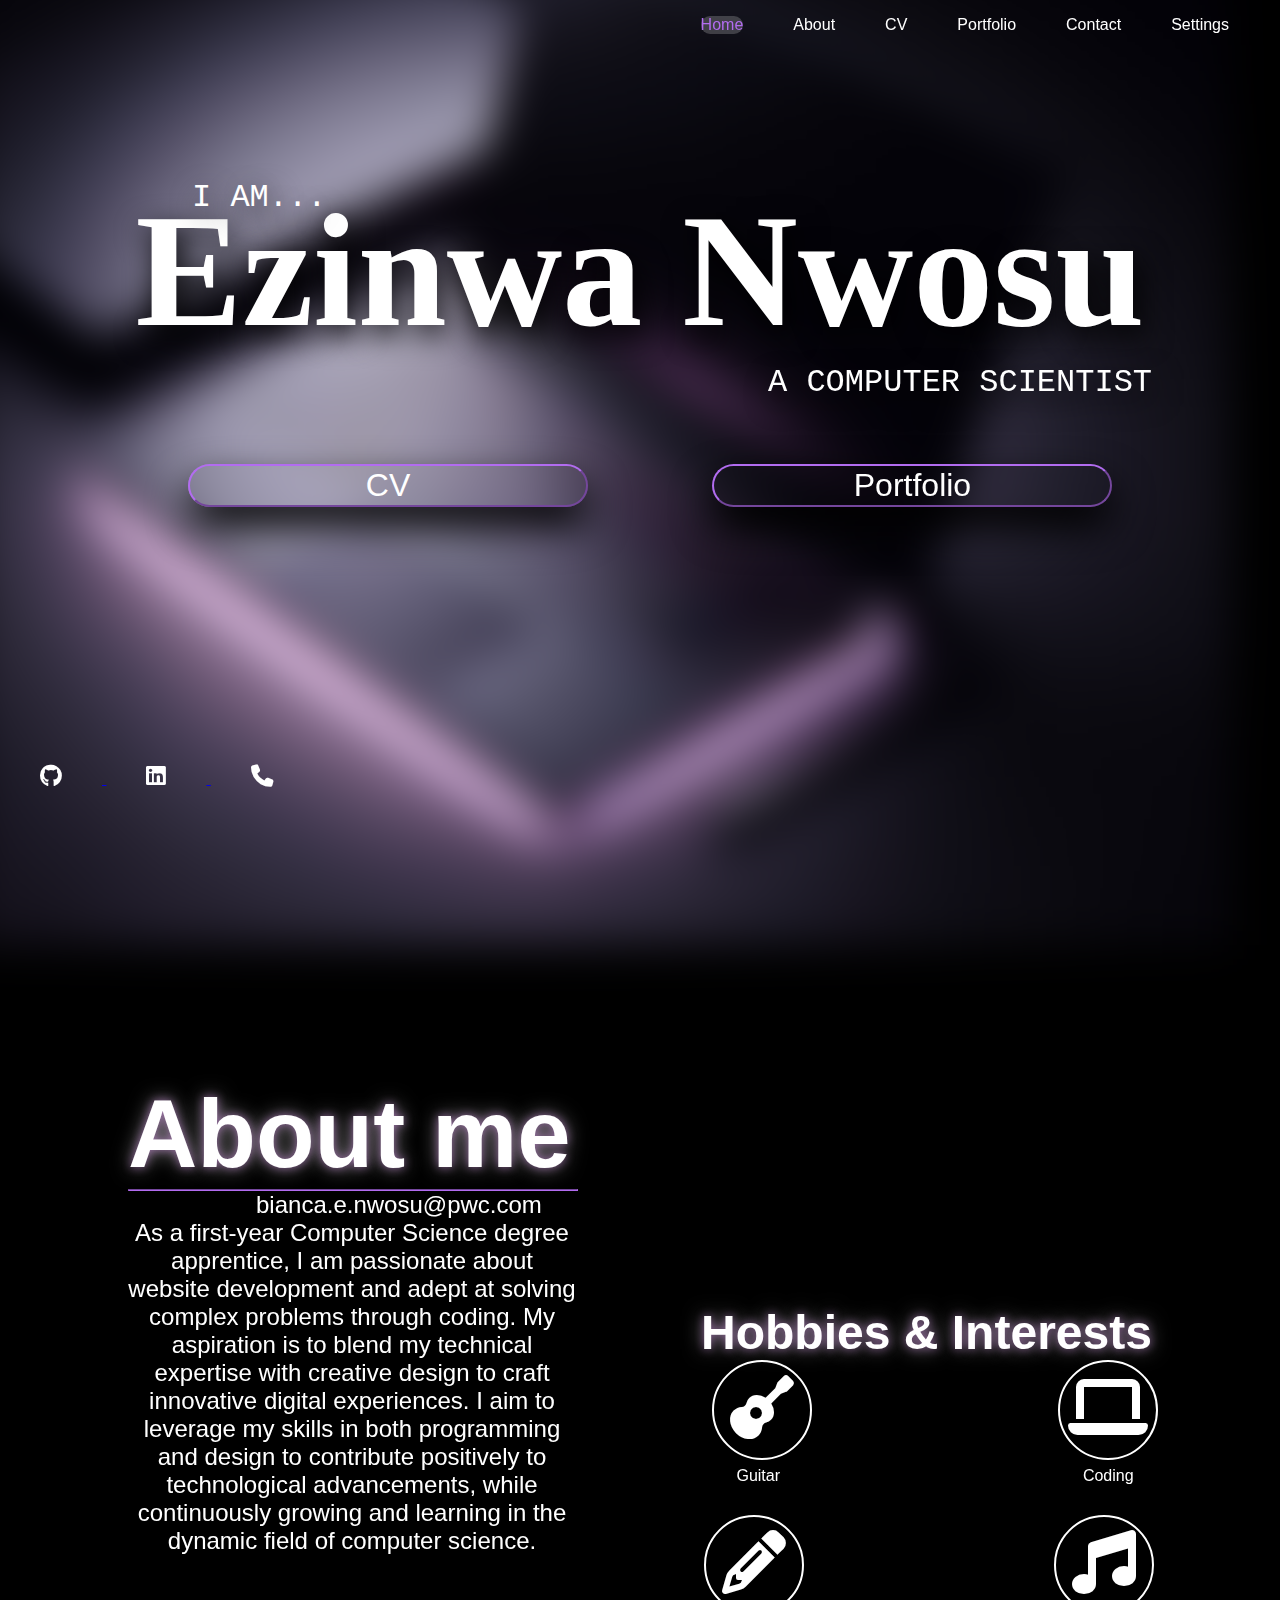
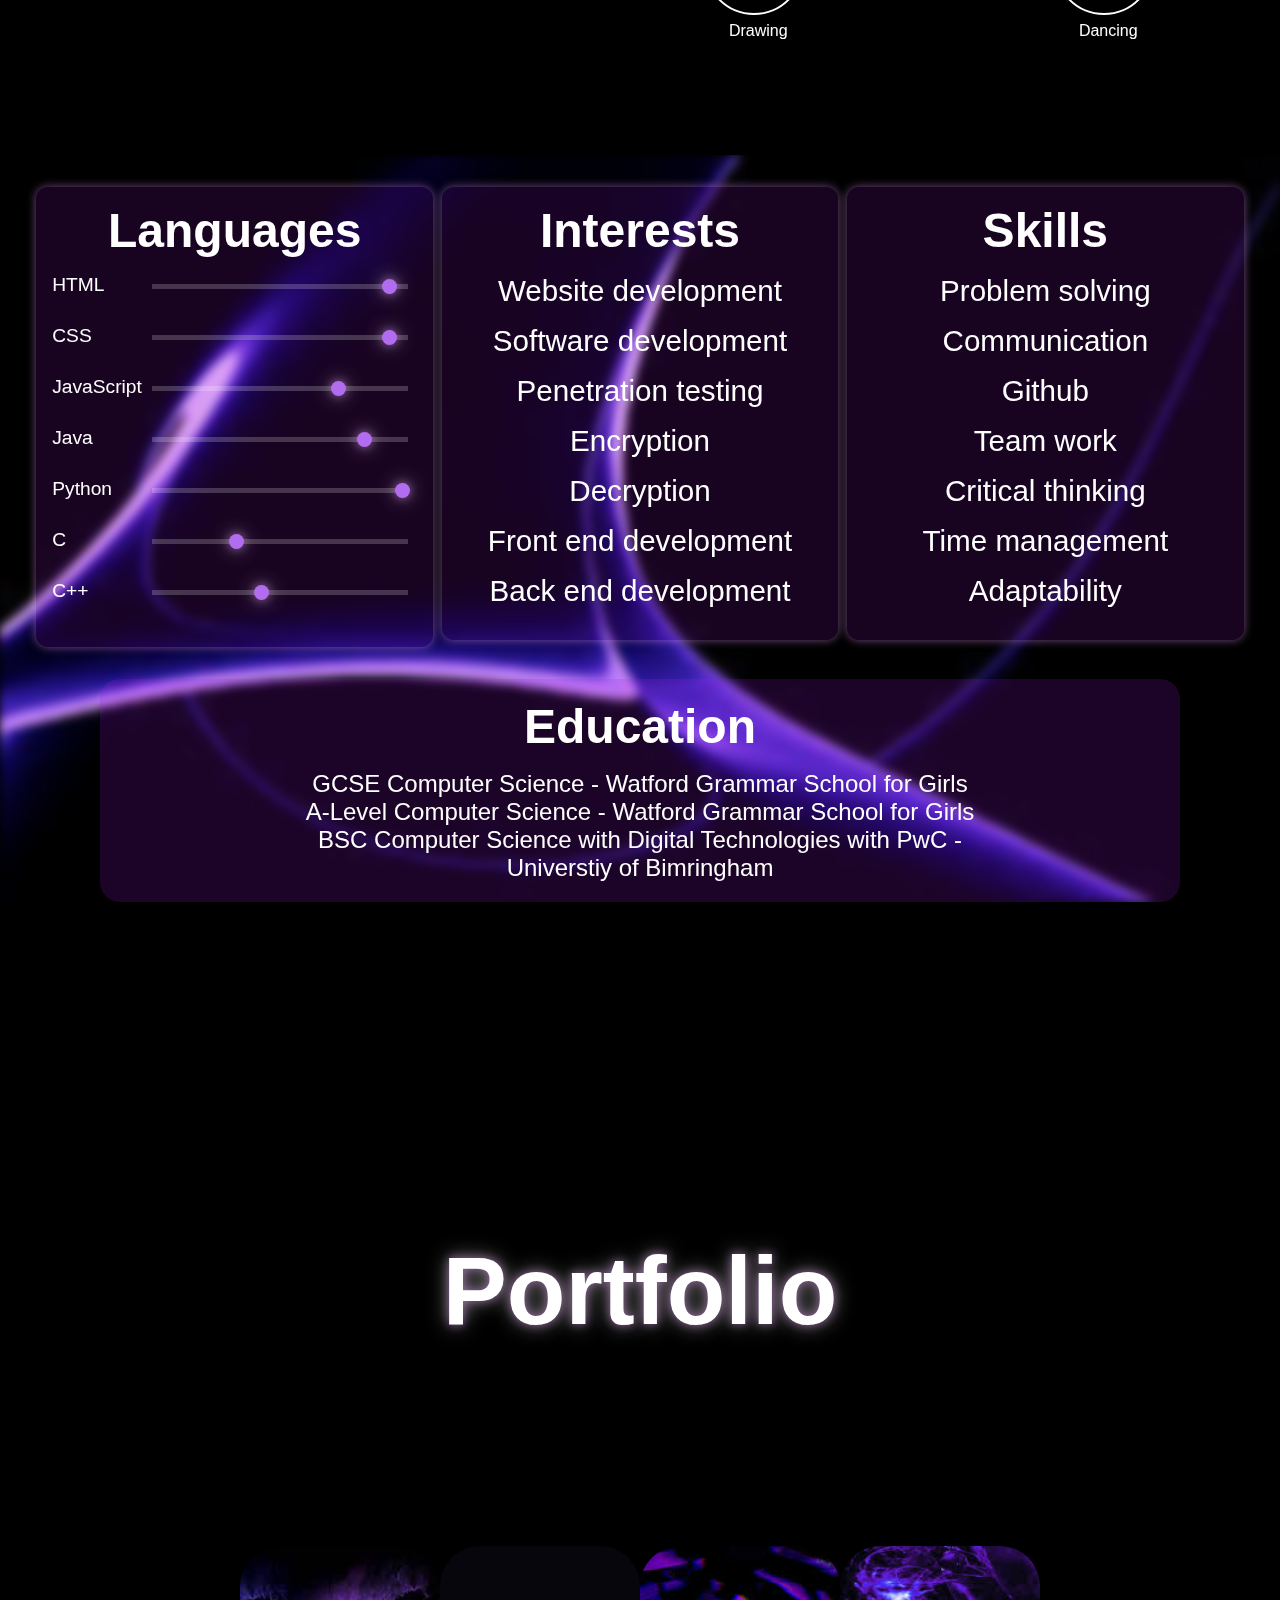
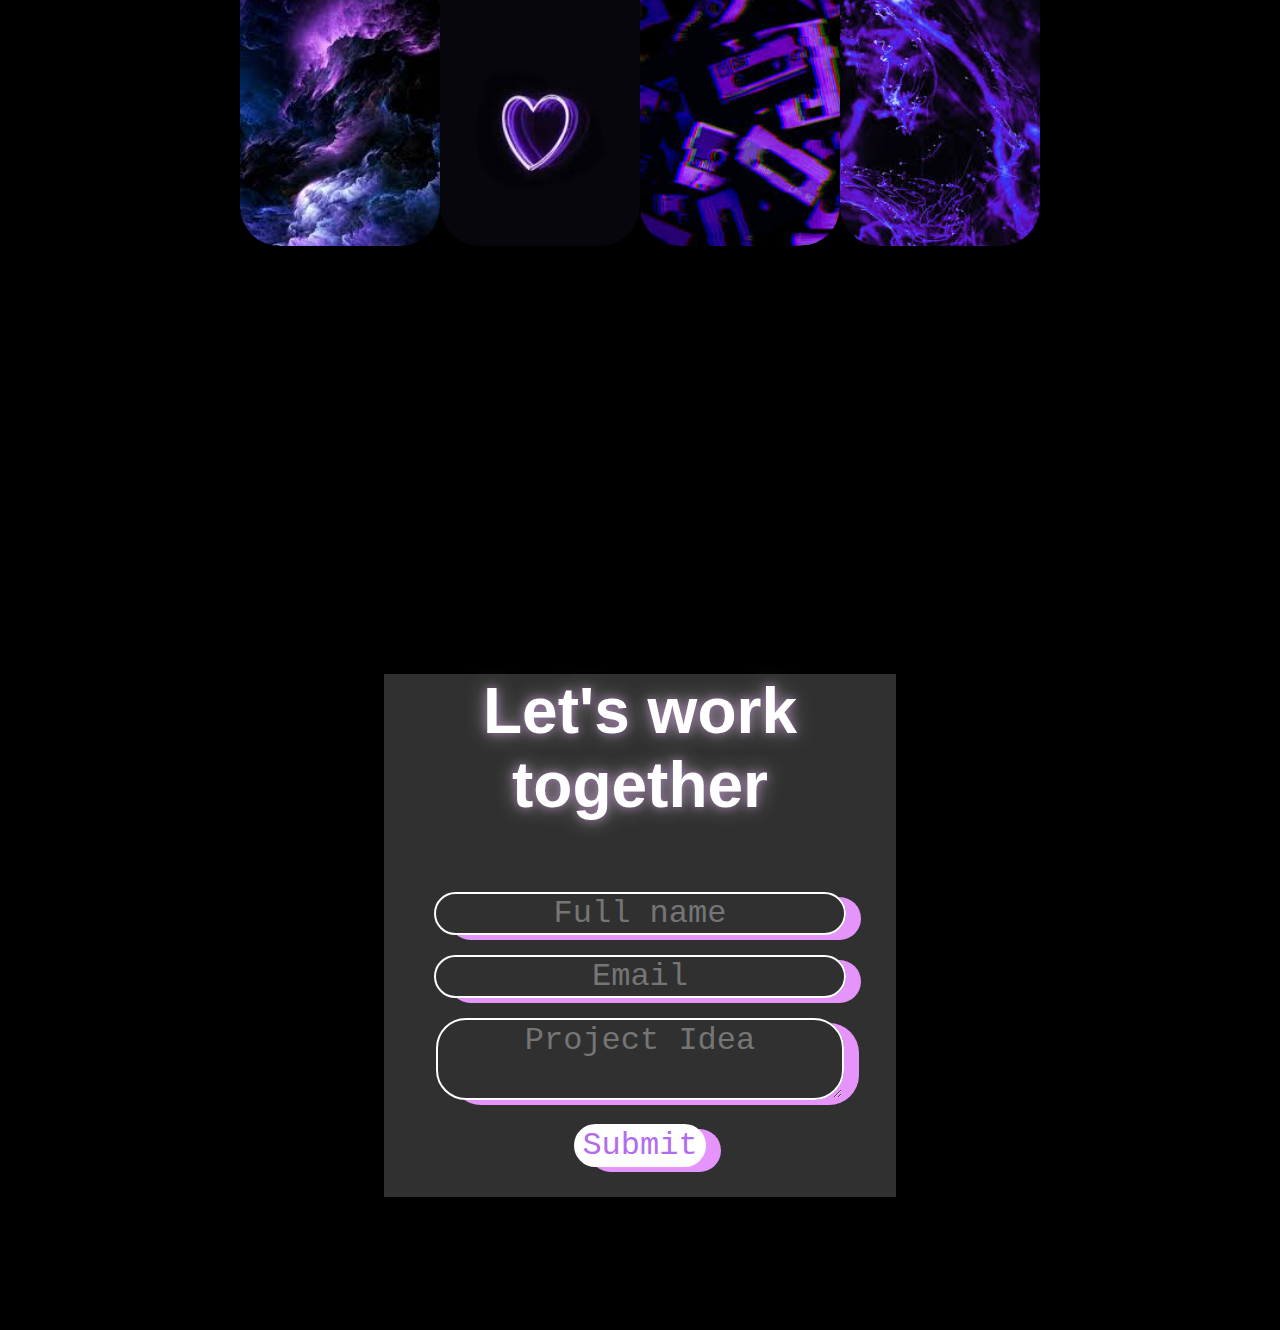
<file: index.html>
<!DOCTYPE html>
<html lang="en" data-theme="dark">
<head>
    <meta charset="UTF-8">
    <meta name="viewport" content="width=device-width, initial-scale=1.0">
    <link rel="stylesheet" href="https://cdnjs.cloudflare.com/ajax/libs/font-awesome/6.5.0/css/all.min.css">
    <title>Ezi's Website profile</title>
    <link rel="stylesheet" href="style.css">
    
</head>
<body>
    <nav>
        <a href="#home">Home</a>
        <a href="#About">About</a>
        <a href="#CV">CV</a>
        <a href="#portfolio">Portfolio</a>
        <a href="#contactMe">Contact</a>
        <a href="settings.html">Settings </a>
    </nav>
    <section id="home">
    <div class="brief">
        <p> I AM...</p>
        <h1 id="name">Ezinwa Nwosu </h1>
        <p id="role">A COMPUTER SCIENTIST</p>
        <button class="resume">CV</button>
        <button class="portfolio">Portfolio</button>
    </div>
    </section>
    <div class="contact">
        <a href="https://github.com/ezinwanwosu" target="_blank" aria-label="GitHub">
            <i class="fab fa-github fa-2x"></i>
        </a>        
        <a href="https://uk.linkedin.com/in/bianca-ezinwa-nwosu-ba0b29325" target="_blank" aria-label="GitHub">
            <i class="fab fa-linkedin fa-2x"></i>
        </a>
        <a href="tel:+44748372984" aria-label="Call me">
            <i class="fas fa-phone fa-2x"></i>
        </a>
    </div>
    <section id="About">
        <h1 class="aboutMe">About me</h1>
        <hr>
        <a href= "mailto:bianca.e.nwosu@pwc.com" class="email">bianca.e.nwosu@pwc.com</a>
        <p id="aboutme">
            As a first-year Computer Science degree apprentice, I am passionate about website development and adept at solving complex problems through coding. My aspiration is to blend my technical expertise with creative design to craft innovative digital experiences. I aim to leverage my skills in both programming and design to contribute positively to technological advancements, while continuously growing and learning in the dynamic field of computer science.
        </p>
        <div class="ho_in">
        <h2>Hobbies & Interests</h2>
        
        <div class="icons">
        <div class="icon-container">
            <i class="fas fa-guitar"></i>
            <span>Guitar</span>
        </div>
        <div class="icon-container">
            <i class="fas fa-laptop"></i>
            <span>Coding</span>
        </div>
        <div class="icon-container">
            <i class="fas fa-pencil"></i>
            <span>Drawing</span>
        </div>
        <div class="icon-container">
            <i class="fas fa-music"></i>
            <span>Dancing</span>
        </div>
        </div>
        </div>
    </section>
    <section id="CV">
        <div class="lists">

    <div class="list">
    <h3>Languages</h3>
    <ul>
        <li>
            HTML
            <div class="competency-bar">
                <div class="competency-marker" style="left: 90%;"></div> <!-- Marker near top -->
            </div>
        </li>
        <li>
            CSS
            <div class="competency-bar">
                <div class="competency-marker" style="left: 90%;"></div>
            </div>
        </li>
        <li>
            JavaScript
            <div class="competency-bar">
                <div class="competency-marker" style="left: 70%;"></div>
            </div>
        </li>
        <li>
            Java
            <div class="competency-bar">
                <div class="competency-marker" style="left: 80%;"></div>
            </div>
        </li>
        <li>
            Python
            <div class="competency-bar">
                <div class="competency-marker" style="left: 95%;"></div>
            </div>
        </li>
        <li>
            C
            <div class="competency-bar">
                <div class="competency-marker" style="left: 30%;"></div>
            </div>
        </li>
        <li>
            C++
            <div class="competency-bar">
                <div class="competency-marker" style="left: 40%;"></div>
            </div>
        </li>
    </ul>
</div>

    <div class="list">
        <h3>Interests</h3>
        <ul>
            <li>Website development</li>
            <li>Software development</li>
            <li>Penetration testing</li>
            <li>Encryption</li>
            <li>Decryption</li>
            <li>Front end development</li>
            <li>Back end development</li>
        </ul>
    </div>

    <div class="list">
        <h3>Skills</h3>
        <ul>
            <li>Problem solving</li>
            <li>Communication</li>
            <li>Github</li>
            <li>Team work</li>
            <li>Critical thinking</li>
            <li>Time management</li>
            <li>Adaptability</li>
        </ul>
    </div>

</div>
    <div class="edu">
        <h3>Education</h3>
        <p>
            GCSE Computer Science - Watford Grammar School for Girls<br>
            A-Level Computer Science - Watford Grammar School for Girls<br>
            BSC Computer Science with Digital Technologies with PwC - Universtiy of Bimringham<br>
        </p>
    </div>
    
    </section>
    <section id="portfolio">
        <h1>Portfolio</h1>
        <div class="wrapper">
            <div class="items">
                <div class="item" tabindex="0" style="background-image: url(img/image1.jpg);"></div>
            </div>
            <div class="items">
                <div class="item" tabindex="0" style="background-image: url(img/image2.jpg);"></div>
            </div>
            <div class="items">
                <div class="item" tabindex="0" style="background-image: url(img/image3.jpg);"></div>
            </div>
            <div class="items">
                <div class="item" tabindex="0" style="background-image: url(img/image4.jpg);"></div>
            </div>
            <div class="description"></div>
        </div>
    </section>
    <section id="contactMe">
            <div class="working">
                <h1>Let's work together</h1>
                <div class="form">
                    <div class="input">
                        <input type="text" id="fullname" name="fullname" placeholder="Full name" required>
                    </div>
                    <div class="input">
                        <input type="text" id="email" name="email" placeholder="Email" required>
                    </div>
                    <div class="input">
                        <textarea type="text" id="project" name="project" placeholder="Project Idea" required></textarea>
                    </div>
                    <div class="input">
                        <input id="submitbtn" type="submit" value="Submit">
                    </div>
        
            </div>
        </div>
    </section>
    <script src="main.js"></script>
</body>
</html>
</file>
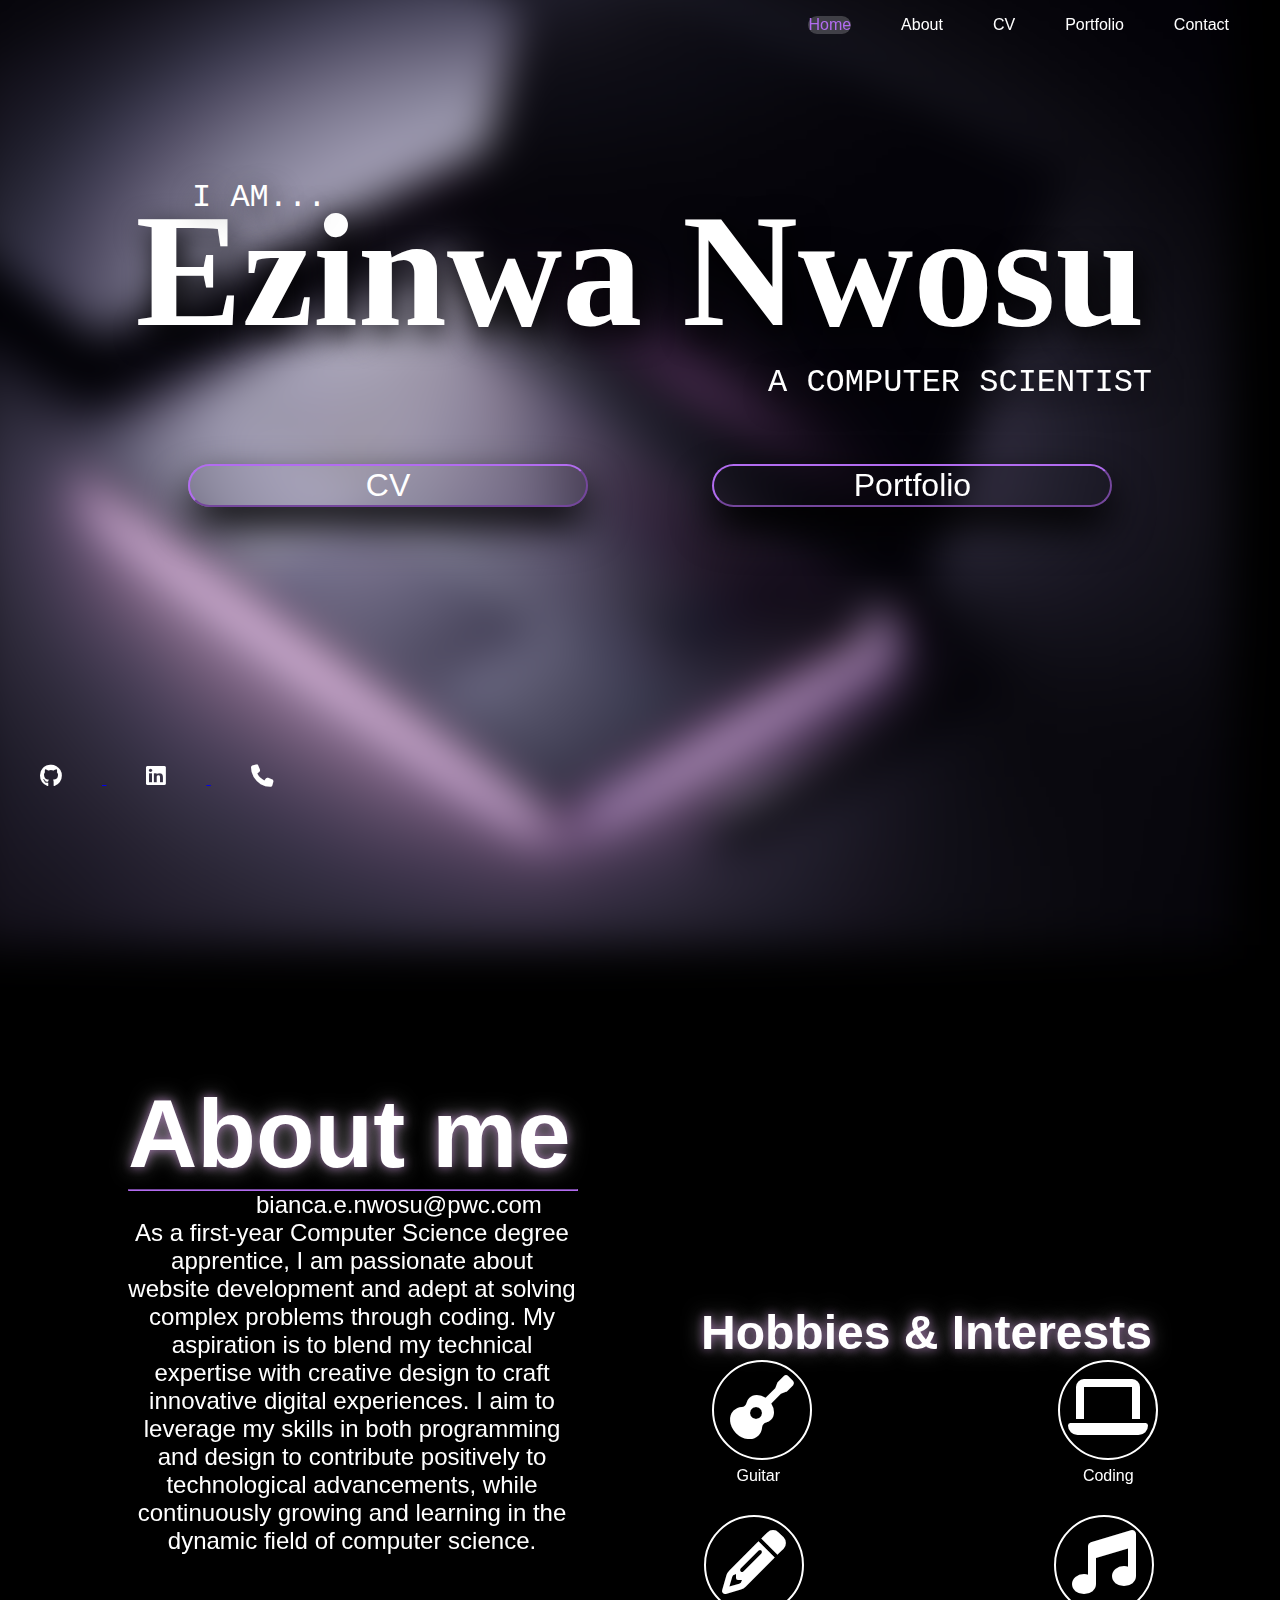
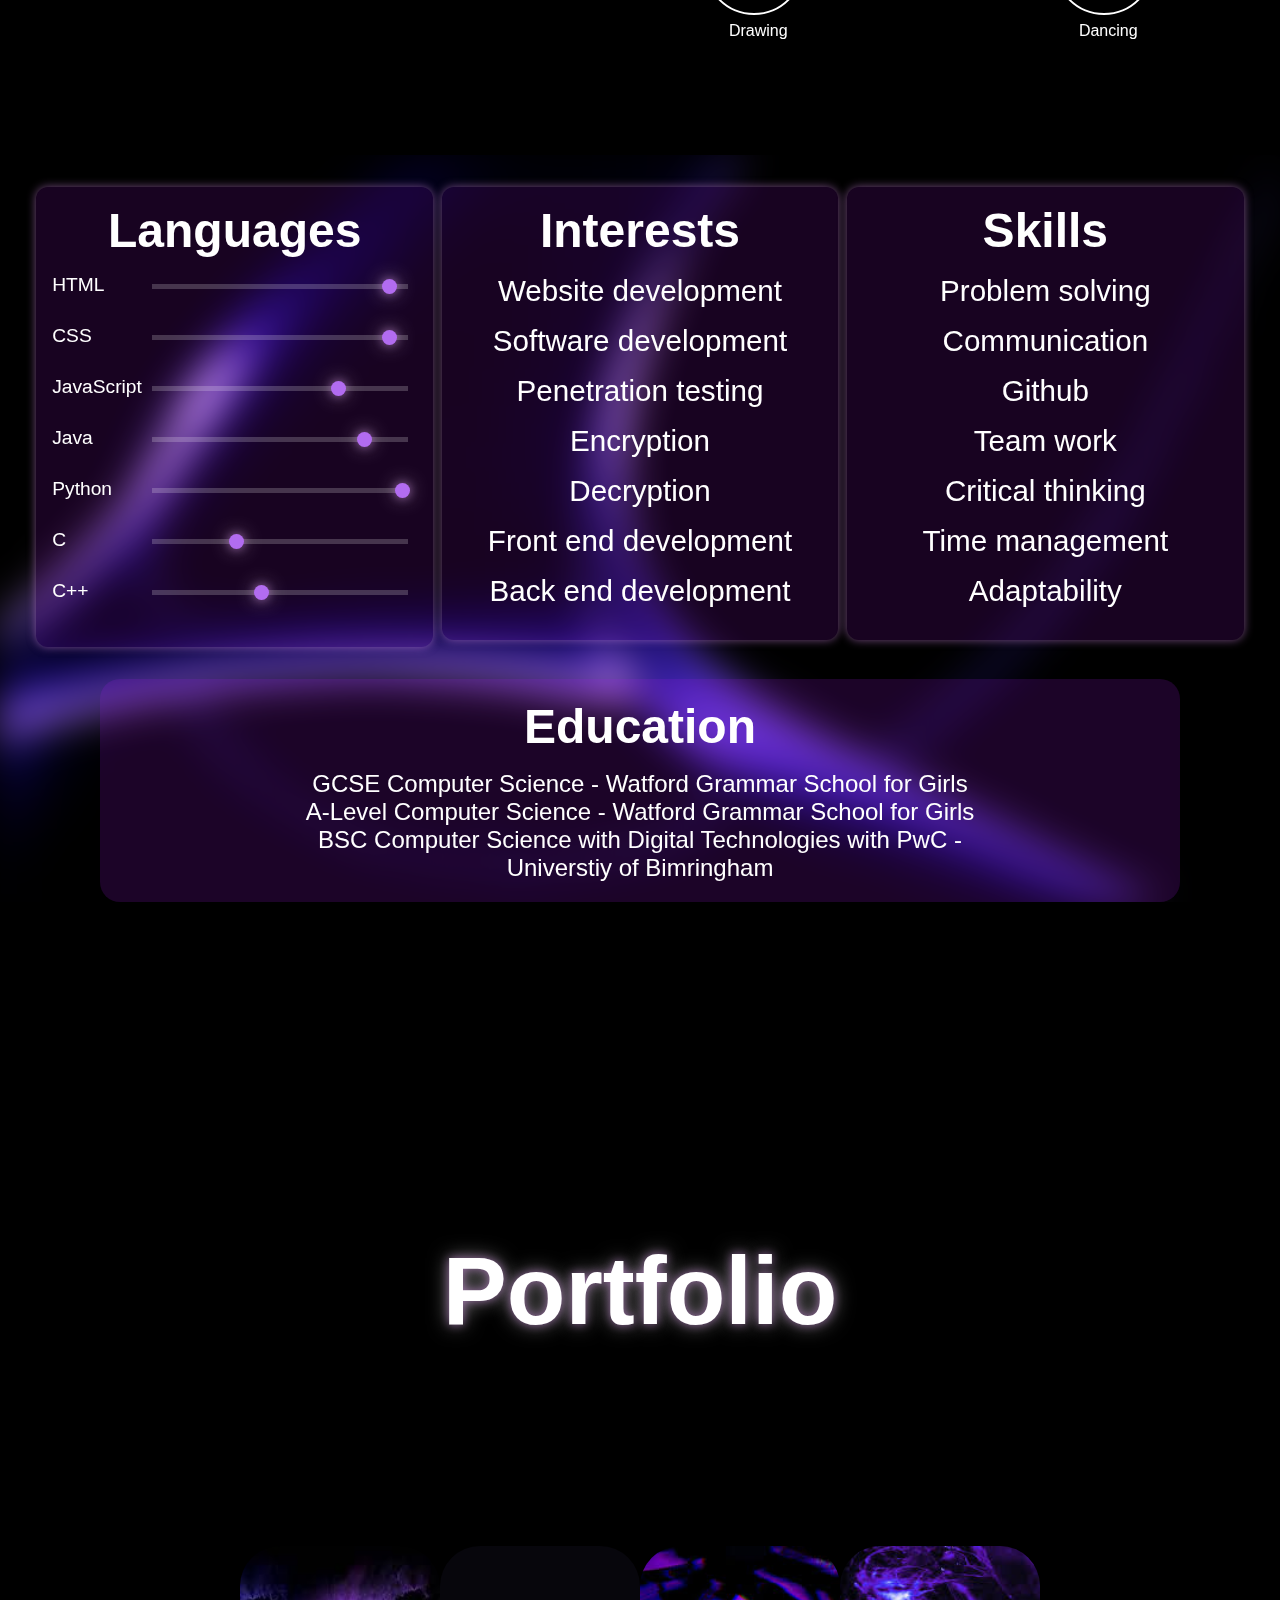
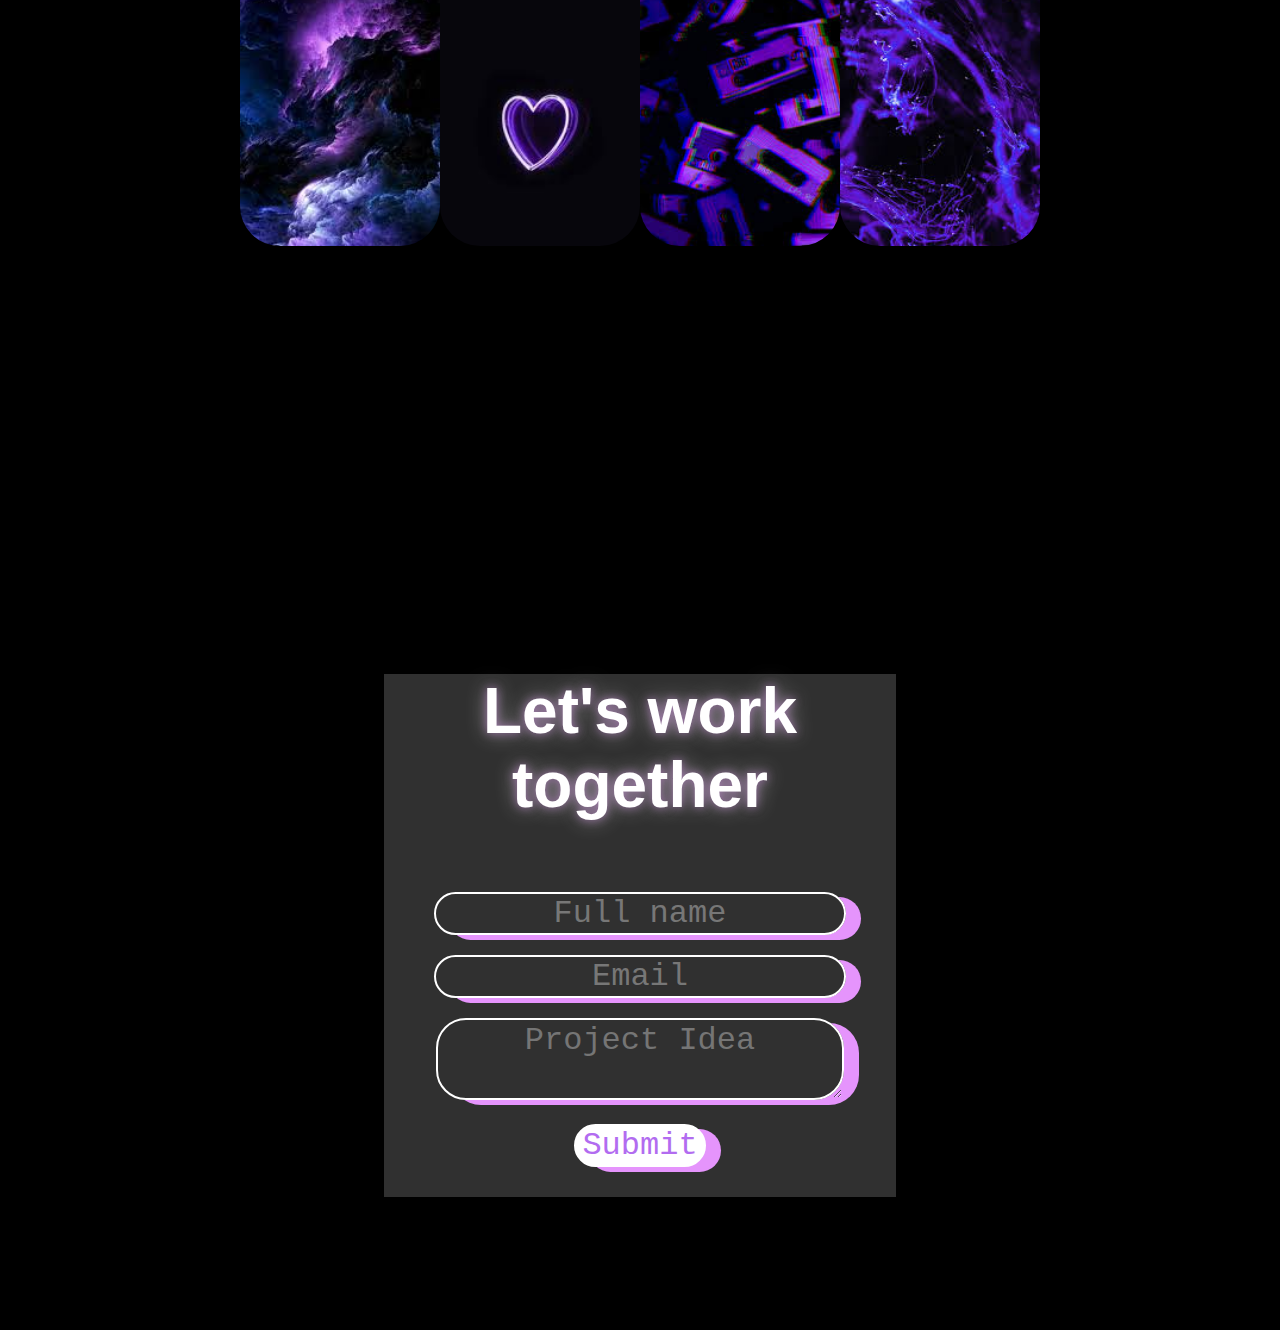
<file: Challenge1/index.html>
<!DOCTYPE html>
<html lang="en">
<head>
    <meta charset="UTF-8">
    <meta name="viewport" content="width=device-width, initial-scale=1.0">
    <link rel="stylesheet" href="https://cdnjs.cloudflare.com/ajax/libs/font-awesome/6.5.0/css/all.min.css">
    <title>Ezi's Website profile</title>
    <link rel="stylesheet" href="style.css">
    
</head>
<body>
    <nav>
        <a href="#home">Home</a>
        <a href="#About">About</a>
        <a href="#CV">CV</a>
        <a href="#portfolio">Portfolio</a>
        <a href="#contactMe">Contact</a>
    </nav>
    <section id="home">
    <div class="brief">
        <p> I AM...</p>
        <h1 id="name">Ezinwa Nwosu </h1>
        <p id="role">A COMPUTER SCIENTIST</p>
        <button class="resume">CV</button>
        <button class="portfolio">Portfolio</button>
    </div>
    </section>
    <div class="contact">
        <a href="https://github.com/ezinwanwosu" target="_blank" aria-label="GitHub">
            <i class="fab fa-github fa-2x"></i>
        </a>        
        <a href="https://uk.linkedin.com/in/bianca-ezinwa-nwosu-ba0b29325" target="_blank" aria-label="GitHub">
            <i class="fab fa-linkedin fa-2x"></i>
        </a>
        <a href="tel:+44748372984" aria-label="Call me">
            <i class="fas fa-phone fa-2x"></i>
        </a>
    </div>
    <section id="About">
        <h1 class="aboutMe">About me</h1>
        <hr>
        <a href= "mailto:bianca.e.nwosu@pwc.com" class="email">bianca.e.nwosu@pwc.com</a>
        <p id="aboutme">
            As a first-year Computer Science degree apprentice, I am passionate about website development and adept at solving complex problems through coding. My aspiration is to blend my technical expertise with creative design to craft innovative digital experiences. I aim to leverage my skills in both programming and design to contribute positively to technological advancements, while continuously growing and learning in the dynamic field of computer science.
        </p>
        <div class="ho_in">
        <h2>Hobbies & Interests</h2>
        
        <div class="icons">
        <div class="icon-container">
            <i class="fas fa-guitar"></i>
            <span>Guitar</span>
        </div>
        <div class="icon-container">
            <i class="fas fa-laptop"></i>
            <span>Coding</span>
        </div>
        <div class="icon-container">
            <i class="fas fa-pencil"></i>
            <span>Drawing</span>
        </div>
        <div class="icon-container">
            <i class="fas fa-music"></i>
            <span>Dancing</span>
        </div>
        </div>
        </div>
    </section>
    <section id="CV">
        <div class="lists">

    <div class="list">
    <h3>Languages</h3>
    <ul>
        <li>
            HTML
            <div class="competency-bar">
                <div class="competency-marker" style="left: 90%;"></div> <!-- Marker near top -->
            </div>
        </li>
        <li>
            CSS
            <div class="competency-bar">
                <div class="competency-marker" style="left: 90%;"></div>
            </div>
        </li>
        <li>
            JavaScript
            <div class="competency-bar">
                <div class="competency-marker" style="left: 70%;"></div>
            </div>
        </li>
        <li>
            Java
            <div class="competency-bar">
                <div class="competency-marker" style="left: 80%;"></div>
            </div>
        </li>
        <li>
            Python
            <div class="competency-bar">
                <div class="competency-marker" style="left: 95%;"></div>
            </div>
        </li>
        <li>
            C
            <div class="competency-bar">
                <div class="competency-marker" style="left: 30%;"></div>
            </div>
        </li>
        <li>
            C++
            <div class="competency-bar">
                <div class="competency-marker" style="left: 40%;"></div>
            </div>
        </li>
    </ul>
</div>

    <div class="list">
        <h3>Interests</h3>
        <ul>
            <li>Website development</li>
            <li>Software development</li>
            <li>Penetration testing</li>
            <li>Encryption</li>
            <li>Decryption</li>
            <li>Front end development</li>
            <li>Back end development</li>
        </ul>
    </div>

    <div class="list">
        <h3>Skills</h3>
        <ul>
            <li>Problem solving</li>
            <li>Communication</li>
            <li>Github</li>
            <li>Team work</li>
            <li>Critical thinking</li>
            <li>Time management</li>
            <li>Adaptability</li>
        </ul>
    </div>

</div>
    <div class="edu">
        <h3>Education</h3>
        <p>
            GCSE Computer Science - Watford Grammar School for Girls<br>
            A-Level Computer Science - Watford Grammar School for Girls<br>
            BSC Computer Science with Digital Technologies with PwC - Universtiy of Bimringham<br>
        </p>
    </div>
    
    </section>
    <section id="portfolio">
        <h1>Portfolio</h1>
        <div class="wrapper">
            <div class="items">
                <div class="item" tabindex="0" style="background-image: url(img/image1.jpg);"></div>
            </div>
            <div class="items">
                <div class="item" tabindex="0" style="background-image: url(img/image2.jpg);"></div>
            </div>
            <div class="items">
                <div class="item" tabindex="0" style="background-image: url(img/image3.jpg);"></div>
            </div>
            <div class="items">
                <div class="item" tabindex="0" style="background-image: url(img/image4.jpg);"></div>
            </div>
            <div class="description"></div>
        </div>
    </section>
    <section id="contactMe">
            <div class="working">
                <h1>Let's work together</h1>
                <div class="form">
                    <div class="input">
                        <input type="text" id="fullname" name="fullname" placeholder="Full name" required>
                    </div>
                    <div class="input">
                        <input type="text" id="email" name="email" placeholder="Email" required>
                    </div>
                    <div class="input">
                        <textarea type="text" id="project" name="project" placeholder="Project Idea" required></textarea>
                    </div>
                    <div class="input">
                        <input id="submitbtn" type="submit" value="Submit">
                    </div>
        
            </div>
        </div>
    </section>
    <script src="main.js"></script>
</body>
</html>
</file>
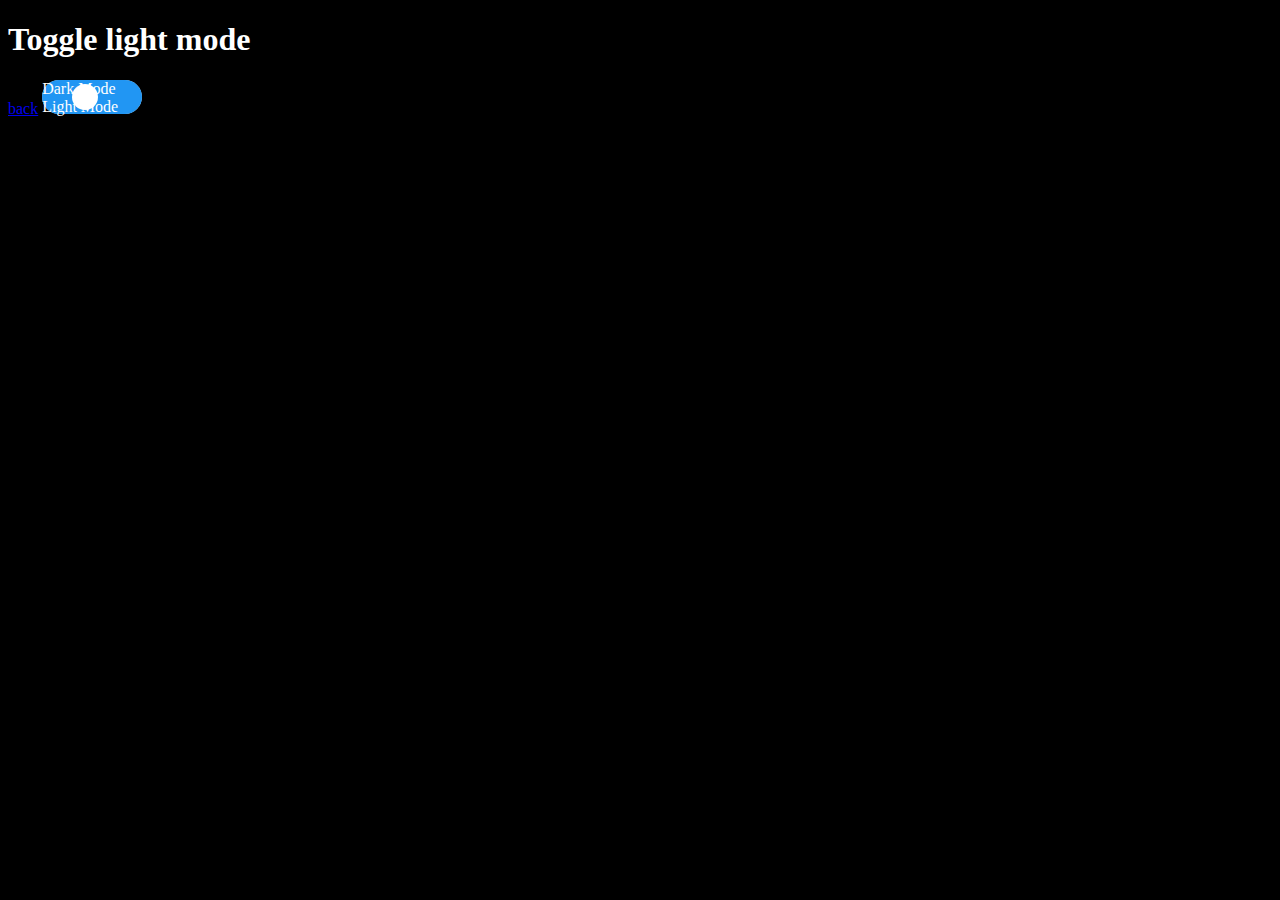
<file: settings.html>
<!DOCTYPE html>
<html lang="en" data-theme="dark">
<head>
    <meta charset="UTF-8">
    <meta name="viewport" content="width=device-width, initial-scale=1.0">
    <title>Settings page</title>
    <link rel="stylesheet" href="setting_style.css">
</head>
<body>
    <h1> Toggle light mode</h1>
    <a href="index.html"> back</a>
    <label class="switch">
       <input type="checkbox" id="odd-toggle" class="offscreen">
       <span class="slider">
           <span class="on">Dark Mode</span>
           <span class="off">Light Mode</span>
       </span>
   </label>
   <script src="settings_script.js"></script>
</body>
</html>
</file>
<file: style.css>
:root {
    --lilac: rgba(178, 108, 240);
    --bg-colour: black;
    --text-colour: white;
    --nav-bar: rgb(255,255,255,0.2);
    --index: calc(1vw+1vh);
    --transition: cubic-bezier(0.1,0.7,0,1);
    --bg-image: url('img/bg.jpeg');
    --page-image: url('img/bg2.jpg');
}
.light-mode{
    --bg-colour: white;
    --nav-bar: rgb(255,255,255,0.8);
    --text-colour: black;
    --bg-image: url('img/bg3.jpeg');
    --page-image: url('img/bg4.jpg');
}

*{
    scroll-behavior: smooth;
    margin: 0;
    

}
body {
    
    background-color: var(--bg-colour);
    color: var(--text-colour);
    font-family: 'Segoe UI', Tahoma, Geneva, Verdana, sans-serif;
}
/*NAVBAR*/
nav {
    display: flex;

    position: fixed;
    right: 10px;
    font-size: 1rem;
    text-align: right;
    border-radius: 40px;
    padding: 1rem; 
}

nav a {
    text-decoration: none;
    color: inherit;
    transition: transform 0.5s ease, color 0.5s ease; 
    margin: 0 25px; 
    display: inline-block; 
}
nav a.active {
    color: var(--lilac); /* Highlight color */
    background-color: var(--nav-bar);
    border-radius: 30px;
    width: 23%;
    height: 5%;
}
nav a:hover {
    transform: scale(1.4);
    color: var(--lilac);
    cursor: pointer;
}
/*Formatting*/
@media (max-width: 920px) {
    nav {
        font-size: 1rem;
    }
    
    .brief h1 {
        font-size: 8rem; /* Reduce for small screens */
    }
    
    .list h3 {
        font-size: 3rem; /* Reduce for smaller viewports */
    }
    
    /* Adapt container widths and font sizes for better fit */
    .lists, .list, .icons {
        width: 90%;
        margin: 0 auto;
    }
    
    .icons i {
        font-size: 3rem;
        width: 50px;
        height: 50px;
    }
    
    .icons span {
        position: static; /* Ensure proper rendering */
        top: 0;
        right: 0;
    }
    
    #About h1, .edu, .ho_in h2 {
        font-size: 4rem; /* Scalable font size */
        text-shadow: none; /* Adjust as needed */
    }
    
    #role {
        left: 20%; /* Responsible shift for small screens */
    }
}

@media (max-width: 480px) {
    .brief h1 {
        font-size: 6rem; /* Further reduce for smaller screens */
    }
    
    button {
        width: 90%;
        font-size: 1.2rem;
    }
}
/*HOME PAGE*/
.brief{
    display: inline-block;
    margin-top:14%;
    width: 100%;
    background-size: 90%;
    background-position:20%;
    background-repeat:no-repeat;
    height: 100vh;
    text-shadow: black 5px 10px 30px;
}
.brief::before {
    content: '';
    position: absolute;
    top: 0;
    left: 0;
    right: 0;
    bottom: 0;
    background-image: var(--bg-image);
    background-size: 90%;
    background-position: 20%;
    background-repeat: no-repeat;
    filter: blur(20px); 
    transform: scale(1.1); 
    z-index: -1;
}
.brief h1{
    font-family:'Times New Roman', Times, serif;
    text-align: center;
    font-size: 10rem;
}
.brief p{
    display: flex;
    position: absolute;
    font-size: 2rem;
    font-family: 'Courier New', Courier, monospace

}
.brief p:nth-child(1){
    display: relative;
    left:15%;
    text-align: left;
}
#role{
    display: relative;
    
    text-align: right;
    left:60%;
}
.cursor{
    display: inline-block;
    width: 10px;
    margin-left: 2px; 
    background-color: var(--lilac); 
    animation: blink 0.7s step-end infinite;
    height: 1.5em; 
    vertical-align: bottom;
}

@keyframes blink {
    from, to {
        background-color: transparent;
    }
    50% {
        background-color: var(--text-colour); /* Blink effect by toggling the background color */
    }
}

button{
    position: relative;
    top:100px;
    left: 10%;
    width: 400px;
    background-color: transparent;
    border-color: var(--lilac);
    border-radius: 40px;
    color: inherit;
    font-size: 2rem;
    margin: 0 60px;
    transition: transform 0.4s ease;
    box-shadow: black 0px 20px 40px;
}
button:hover{
    transform: scale(1.2);
    background-color: rgba(178, 108, 240, 0.05);
    color: white;
    border-color: black;
    cursor: pointer;
}
/*LINKS*/
.contact{
    position: fixed;
    top: 85vh;
}
.contact i{
    margin: 0 40px;
    font-size: 1.4rem;
    color: var(--text-colour);
    transition: transform 0.3s ease, color 0.3s ease;
    
}
.contact i:hover{
    color: var(--lilac);
    transform: scale(1.2);
}

/*ABOUT ME*/
#About{
    margin-bottom: 200px;
    width: 100vw;
}
#About span:hover {
    color: var(--lilac);
    transition: color 0.3s ease; /* Smooth transition for hover effect */
}
#About h1{
    top:20%;
    position: relative;
    text-align: left;
    left: 10%;
    font-size: 6rem;
    text-shadow: 0 0 10px rgba(229, 148, 252, 0.5), 0 0 20px rgba(255, 255, 255, 0.5); 
}
#About hr{
    position: relative;
    width: 35%;
    top:20%;
    left: 10%;
    border-color: var(--lilac);
    background-color: var(--lilac);
}
#About p{
    position: relative;
    left:10%;
    font-size: 1.5rem;
    max-width: 35%;
    text-align: center;
    top:20%;
}
.email{
    text-decoration: none;
    color: inherit;
    position: relative;
    left:20%;
    font-size: 1.5rem;
    margin-bottom: 100px;
    top:20%;
    transition: color 0.3s ease;
}
.email:hover{
    color: blueviolet;
    cursor: pointer;
}

.ho_in{
    position: absolute;
    top: 145%;
    left: 70%;
}
.ho_in h2{
    position: relative;
    right:30%;
    font-size: 3rem;
    text-shadow: 0 0 10px rgba(229, 148, 252, 0.5), 0 0 20px rgba(255, 255, 255, 0.5); 
}
.icons {
    position: relative;
    right: 40%;
    display: grid;
    grid-template-columns: repeat(2, 300px); /* Two columns */
    grid-gap: 50px;
  
    justify-items: center; /* Center items in each grid cell */
    text-align: center; /* Center text below the icons */
  
}

.icons i {
    display: inline-block;
    font-size: 4rem;
    width: 6rem;
    height: 6rem;
    line-height: 90px;
    margin-bottom: 5px; /* Space between icon and label */
    border: 2px solid var(--text-colour);
    border-radius: 50%;
    background-color: transparent;
    color: inherit;
    transition: background-color 0.3s ease;
}

.icons span {
    position: relative;
    top:50px;
    right:80px;
    color: inherit;
}

/* Optional hover effects */
.icons i:hover {
    background-color: #eee;
    color: var(--lilac);
}
.cursor-circle {
    position: fixed;
    top: 0;
    left: 0;
    width: 40px;
    height: 40px;
    border-radius: 50%;
    background: rgba(229, 148, 252, 0.5); 
    box-shadow: 0 0 10px rgba(229, 148, 252, 0.5), 0 0 20px rgba(255, 255, 255, 0.5); 
    pointer-events: none; 
    z-index: 10000;
    display: none; 
}
/*CV SECTION*/
#CV {
    position: relative;
    width: 100vw;
    margin-bottom: 30%;
    overflow: hidden;
}

#CV::before {
    content: '';
    position: absolute;
    top: 0;
    left: 0;
    right: 0;
    bottom: 0;
    background-image: var(--page-image); /* Unique image for CV */
    background-size: cover;
    filter: blur(5px);
    background-repeat: no-repeat;
    z-index: -1;
}

.lists {
    position: relative;
    top: 15%;
    display: flex;
    justify-content: space-around; 
    align-items: flex-start; 
    padding: 2rem;
    width: 100%; 
    box-sizing: border-box; 
}

.list {
    background-color: rgba(172, 24, 240, 0.137);
    border-radius: 12px; 
    padding: 1rem;
    width: 30%; 
    box-shadow: 0 0 10px rgba(229, 148, 252, 0.5);
}

h3 {

    text-align: center;
    font-size: 3rem;
    margin-bottom: 1rem;
    color: var(--text-colour); 
}

.list ul {
    list-style-type: none;
    padding-left: 0;
}

.list li {
    font-size: 1.2rem;
    margin-bottom: 1rem; 
    position: relative; 
}

.competency-bar {
    position: relative;
    background-color: rgba(255, 255, 255, 0.2);
    height: 5px;
    width: 70%;
    left: 100px;
    top:-20px;
    margin-top: 0.5rem;
}

.competency-marker {
    position: absolute;
    top: -5px; 
    width: 15px;
    height: 15px;
    background-color: var(--lilac);
    box-shadow: 0 0 10px rgba(229, 148, 252, 0.5), 0 0 20px rgba(255, 255, 255, 0.5); 
    border-radius: 50%;
    transition: left 0.3s ease; 
}
.edu{
    font-size: 1.5rem;
    text-align: center;
    position: relative;
    background-color: rgba(172, 24, 240, 0.164);
    top: 20%;
    border-radius: 20px;
    margin: 0 100px;
    padding: 20px 200px 20px 200px;
}
.list:nth-child(2) h3 + ul li { 
  font-size: 1.85rem;  
  text-align: center;
}

.list:nth-child(3) h3 + ul li { 
  font-size: 1.85rem;  
  text-align: center;
}
/*Portfolio*/
#portfolio h1{
    position: relative;
    text-align: center;
    top:-50px;
    font-size: 6rem;
    text-shadow: 0 0 10px rgba(229, 148, 252, 0.5), 0 0 20px rgba(255, 255, 255, 0.5); 
}
.wrapper {
    margin-top: -150px;
    display: flex;
    align-items: center;
    justify-content: center;
    height: 100vh;
}

.items {
    display: flex;
    gap: 0.4rem;
    perspective: calc(var(--index) * 35);
}

.item {
    width: 200px;
    height: 300px; 
    border-radius: 40px;
    transition: transform 0.5s var(--transition);
    cursor: pointer; 
    background-color: var(--lilac); 
    transition: transform 0.2s ease-in;
    background-repeat: no-repeat;
    background-size: cover;
}
.item:hover{
    transform: scale(1.2);
}
.item.expanded {
    transform: scale(1.2);
}
.description {
    position: absolute;
    margin-top: 400px;
    text-align: center;
    font-size: 1.2rem;
    color: var(--text-colour);
    transition: opacity 0.3s ease;
}
#contactMe{
    margin-top: 10%;
    margin: 10% 30%;
    text-align: center;
    padding-bottom: 20px;
    background-color: rgba(255, 255, 255, 0.187);
}
#contactMe h1{
    font-size: 4rem;
    text-shadow: 0 0 10px rgba(229, 148, 252, 0.5), 0 0 20px rgba(255, 255, 255, 0.5); 
    margin-bottom: 60px;
}
input{
    background-color: transparent;
    border: 2px solid var(--text-colour);
    box-shadow: rgba(229, 148, 252) 15px 5px 0px;
    border-radius: 30px;
    font-size: 2rem;
    text-align: center;
    color: var(--text-colour);
    margin: 10px 0;
    font-family: monospace;
}
textarea{
    background-color: transparent;
    border: 2px solid var(--text-colour);
    box-shadow: rgba(229, 148, 252) 15px 5px 0px;
    border-radius: 30px;
    font-size: 2rem;
    text-align: center;
    color: var(--text-colour);
    margin: 10px 0;
}

#submitbtn{
    cursor: pointer;
    background-color: var(--text-colour);
    color: var(--lilac);
    transition: color 0.3s ease-in;
}
#submitbtn:hover{
    background-color: var(--lilac) ;
    color: white;
    border-color: var(--lilac);

}
@media (max-width:500px){
    #contactMe{
    margin:0;
    padding: 20px 300px;
    text-align: center;
    padding-bottom: 20px;
    background-color: rgba(255, 255, 255, 0.187);
    }
}
</file>
<file: Challenge1/style.css>
:root {
    --lilac: rgba(178, 108, 240);
    --index: calc(1vw+1vh);
    --transition: cubic-bezier(0.1,0.7,0,1);
 
}

*{
    scroll-behavior: smooth;
    margin: 0;
    

}
body {
    
    background-color: black;
    color: white;
    font-family: 'Segoe UI', Tahoma, Geneva, Verdana, sans-serif;
}
/*NAVBAR*/
nav {
    display: flex;

    position: fixed;
    right: 10px;
    font-size: 1rem;
    text-align: right;
    border-radius: 40px;
    padding: 1rem; 
}

nav a {
    text-decoration: none;
    color: inherit;
    transition: transform 0.5s ease, color 0.5s ease; 
    margin: 0 25px; 
    display: inline-block; 
}
nav a.active {
    color: var(--lilac); /* Highlight color */
    background-color: rgb(255, 255, 255,0.2);
    border-radius: 30px;
    width: 23%;
    height: 5%;
}
nav a:hover {
    transform: scale(1.4);
    color: var(--lilac);
    cursor: pointer;
}
/*Formatting*/
@media (max-width: 920px) {
    nav {
        font-size: 1rem;
    }
    
    .brief h1 {
        font-size: 8rem; /* Reduce for small screens */
    }
    
    .list h3 {
        font-size: 3rem; /* Reduce for smaller viewports */
    }
    
    /* Adapt container widths and font sizes for better fit */
    .lists, .list, .icons {
        width: 90%;
        margin: 0 auto;
    }
    
    .icons i {
        font-size: 3rem;
        width: 50px;
        height: 50px;
    }
    
    .icons span {
        position: static; /* Ensure proper rendering */
        top: 0;
        right: 0;
    }
    
    #About h1, .edu, .ho_in h2 {
        font-size: 4rem; /* Scalable font size */
        text-shadow: none; /* Adjust as needed */
    }
    
    #role {
        left: 20%; /* Responsible shift for small screens */
    }
}

@media (max-width: 480px) {
    .brief h1 {
        font-size: 6rem; /* Further reduce for smaller screens */
    }
    
    button {
        width: 90%;
        font-size: 1.2rem;
    }
}
/*HOME PAGE*/
.brief{
    display: inline-block;
    margin-top:14%;
    width: 100%;
    background-size: 90%;
    background-position:20%;
    background-repeat:no-repeat;
    height: 100vh;
    text-shadow: black 5px 10px 30px;
}
.brief::before {
    content: '';
    position: absolute;
    top: 0;
    left: 0;
    right: 0;
    bottom: 0;
    background-image: url('/img/bg.jpeg');
    background-size: 90%;
    background-position: 20%;
    background-repeat: no-repeat;
    filter: blur(20px); 
    transform: scale(1.1); 
    z-index: -1;
}
.brief h1{
    font-family:'Times New Roman', Times, serif;
    text-align: center;
    font-size: 10rem;
}
.brief p{
    display: flex;
    position: absolute;
    font-size: 2rem;
    font-family: 'Courier New', Courier, monospace

}
.brief p:nth-child(1){
    display: relative;
    left:15%;
    text-align: left;
}
#role{
    display: relative;
    
    text-align: right;
    left:60%;
}
.cursor{
    display: inline-block;
    width: 10px;
    margin-left: 2px; 
    background-color: var(--lilac); 
    animation: blink 0.7s step-end infinite;
    height: 1.5em; 
    vertical-align: bottom;
}

@keyframes blink {
    from, to {
        background-color: transparent;
    }
    50% {
        background-color: white; /* Blink effect by toggling the background color */
    }
}

button{
    position: relative;
    top:100px;
    left: 10%;
    width: 400px;
    background-color: transparent;
    border-color: var(--lilac);
    border-radius: 40px;
    color: inherit;
    font-size: 2rem;
    margin: 0 60px;
    transition: transform 0.4s ease;
    box-shadow: black 0px 20px 40px;
}
button:hover{
    transform: scale(1.2);
    background-color: rgba(178, 108, 240, 0.05);
    color: white;
    border-color: black;
    cursor: pointer;
}
/*LINKS*/
.contact{
    position: fixed;
    top: 85vh;
}
.contact i{
    margin: 0 40px;
    font-size: 1.4rem;
    color: white;
    transition: transform 0.3s ease, color 0.3s ease;
    
}
.contact i:hover{
    color: var(--lilac);
    transform: scale(1.2);
}

/*ABOUT ME*/
#About{
    margin-bottom: 200px;
    width: 100vw;
}
#About span:hover {
    color: var(--lilac);
    transition: color 0.3s ease; /* Smooth transition for hover effect */
}
#About h1{
    top:20%;
    position: relative;
    text-align: left;
    left: 10%;
    font-size: 6rem;
    text-shadow: 0 0 10px rgba(229, 148, 252, 0.5), 0 0 20px rgba(255, 255, 255, 0.5); 
}
#About hr{
    position: relative;
    width: 35%;
    top:20%;
    left: 10%;
    border-color: var(--lilac);
    background-color: var(--lilac);
}
#About p{
    position: relative;
    left:10%;
    font-size: 1.5rem;
    max-width: 35%;
    text-align: center;
    top:20%;
}
.email{
    text-decoration: none;
    color: white;
    position: relative;
    left:20%;
    font-size: 1.5rem;
    margin-bottom: 100px;
    top:20%;
    transition: color 0.3s ease;
}
.email:hover{
    color: blueviolet;
    cursor: pointer;
}

.ho_in{
    position: absolute;
    top: 145%;
    left: 70%;
}
.ho_in h2{
    position: relative;
    right:30%;
    font-size: 3rem;
    text-shadow: 0 0 10px rgba(229, 148, 252, 0.5), 0 0 20px rgba(255, 255, 255, 0.5); 
}
.icons {
    position: relative;
    right: 40%;
    display: grid;
    grid-template-columns: repeat(2, 300px); /* Two columns */
    grid-gap: 50px;
  
    justify-items: center; /* Center items in each grid cell */
    text-align: center; /* Center text below the icons */
  
}

.icons i {
    display: inline-block;
    font-size: 4rem;
    width: 6rem;
    height: 6rem;
    line-height: 90px;
    margin-bottom: 5px; /* Space between icon and label */
    border: 2px solid white;
    border-radius: 50%;
    background-color: transparent;
    color: white;
    transition: background-color 0.3s ease;
}

.icons span {
    position: relative;
    top:50px;
    right:80px;
    color: white;
}

/* Optional hover effects */
.icons i:hover {
    background-color: #eee;
    color: var(--lilac);
}
.cursor-circle {
    position: fixed;
    top: 0;
    left: 0;
    width: 40px;
    height: 40px;
    border-radius: 50%;
    background: rgba(229, 148, 252, 0.5); 
    box-shadow: 0 0 10px rgba(229, 148, 252, 0.5), 0 0 20px rgba(255, 255, 255, 0.5); 
    pointer-events: none; 
    z-index: 10000;
    display: none; 
}
/*CV SECTION*/
#CV {
    position: relative;
    width: 100vw;
    margin-bottom: 30%;
    overflow: hidden;
}

#CV::before {
    content: '';
    position: absolute;
    top: 0;
    left: 0;
    right: 0;
    bottom: 0;
    background-image: url('/img/bg2.jpg'); /* Unique image for CV */
    background-size: cover;
    filter: blur(20px);
    background-repeat: no-repeat;
    z-index: -1;
}

.lists {
    position: relative;
    top: 15%;
    display: flex;
    justify-content: space-around; /* Spreads elements evenly with space */
    align-items: flex-start; /* Align items at the start of the container */
    padding: 2rem;
    width: 100%; /* Full-width container */
    box-sizing: border-box; /* Include padding in the width */
}

.list {
    background-color: rgba(172, 24, 240, 0.137);
    border-radius: 12px; /* Rounded corners */
    padding: 1rem;
    width: 30%; /* Each list taking up equal width */
    box-shadow: 0 0 10px rgba(229, 148, 252, 0.5);
}

h3 {

    text-align: center;
    font-size: 3rem;
    margin-bottom: 1rem;
    color: white; /* Ensure contrast for header text */
}

.list ul {
    list-style-type: none;
    padding-left: 0;
}

.list li {
    font-size: 1.2rem;
    margin-bottom: 1rem; 
    position: relative; 
}

.competency-bar {
    position: relative;
    background-color: rgba(255, 255, 255, 0.2);
    height: 5px;
    width: 70%;
    left: 100px;
    top:-20px;
    margin-top: 0.5rem;
}

.competency-marker {
    position: absolute;
    top: -5px; /* Aligns marker vertically centered */
    width: 15px;
    height: 15px;
    background-color: var(--lilac);
    box-shadow: 0 0 10px rgba(229, 148, 252, 0.5), 0 0 20px rgba(255, 255, 255, 0.5); 
    border-radius: 50%;
    transition: left 0.3s ease; /* Smooth transition for visual effect */
}
.edu{
    font-size: 1.5rem;
    text-align: center;
    position: relative;
    background-color: rgba(172, 24, 240, 0.164);
    top: 20%;
    border-radius: 20px;
    margin: 0 100px;
    padding: 20px 200px 20px 200px;
}
.list:nth-child(2) h3 + ul li { /* This targets the second list (Interests) */
  font-size: 1.85rem;  /* Your desired font size */
  text-align: center;
}

.list:nth-child(3) h3 + ul li { /* This targets the third list (Skills) */
  font-size: 1.85rem;  /* Your desired font size */
  text-align: center;
}
/*Portfolio*/
#portfolio h1{
    position: relative;
    text-align: center;
    top:-50px;
    font-size: 6rem;
    text-shadow: 0 0 10px rgba(229, 148, 252, 0.5), 0 0 20px rgba(255, 255, 255, 0.5); 
}
.wrapper {
    margin-top: -150px;
    display: flex;
    align-items: center;
    justify-content: center;
    height: 100vh;
}

.items {
    display: flex;
    gap: 0.4rem;
    perspective: calc(var(--index) * 35);
}

.item {
    width: 200px;
    height: 300px; 
    border-radius: 40px;
    transition: transform 0.5s var(--transition);
    cursor: pointer; 
    background-color: var(--lilac); 
    transition: transform 0.2s ease-in;
    background-repeat: no-repeat;
    background-size: cover;
}
.item:hover{
    transform: scale(1.2);
}
.item.expanded {
    transform: scale(1.2);
}
.description {
    position: absolute;
    margin-top: 400px;
    text-align: center;
    font-size: 1.2rem;
    color: white;
    transition: opacity 0.3s ease;
}
#contactMe{
    margin-top: 10%;
    margin: 10% 30%;
    text-align: center;
    padding-bottom: 20px;
    background-color: rgba(255, 255, 255, 0.187);
}
#contactMe h1{
    font-size: 4rem;
    text-shadow: 0 0 10px rgba(229, 148, 252, 0.5), 0 0 20px rgba(255, 255, 255, 0.5); 
    margin-bottom: 60px;
}
input{
    background-color: transparent;
    border: 2px solid white;
    box-shadow: rgba(229, 148, 252) 15px 5px 0px;
    border-radius: 30px;
    font-size: 2rem;
    text-align: center;
    color: white;
    margin: 10px 0;
    font-family: monospace;
}
textarea{
    background-color: transparent;
    border: 2px solid white;
    box-shadow: rgba(229, 148, 252) 15px 5px 0px;
    border-radius: 30px;
    font-size: 2rem;
    text-align: center;
    color: white;
    margin: 10px 0;
}
input::placeholder{
    color: rgba(255, 255, 255, 0.349);
}
#submitbtn{
    cursor: pointer;
    background-color: white;
    color: var(--lilac);
    transition: color 0.3s ease-in;
}
#submitbtn:hover{
    background-color: var(--lilac) ;
    color: white;
    border-color: var(--lilac);

}
</file>
<file: setting_style.css>
:root {
    /* Default to light theme */
    --bg-color-light: white;
    --text-color-light: black;
    --bg-color-dark: black;
    --text-color-dark: white;
    --switch-color: #ccc;
}

html[data-theme="light"] {
    --bg-color: var(--bg-color-light);
    --text-color: var(--text-color-light);
}

html[data-theme="dark"] {
    --bg-color: var(--bg-color-dark);
    --text-color: var(--text-color-dark);
}

body {
    background-color: var(--bg-color);
    color: var(--text-color);
}

.switch {
   position: relative;
   display: inline-block;
   width: 100px;
   height: 34px;
   background-color: var(--switch-color);
   border-radius: 34px;
   transition: .4s;
}

.switch input {
   opacity: 0;
   width: 0;
   height: 0;
}

.slider {
   position: absolute;
   cursor: pointer;
   top: 0;
   left: 0;
   right: 0;
   bottom: 0;
   background-color: var(--switch-color);
   transition: .4s;
   border-radius: 34px;
}

.slider:before {
   position: absolute;
   content: "";
   height: 26px;
   width: 26px;
   left: 4px;
   bottom: 4px;
   background-color: white;
   transition: .4s;
   border-radius: 50%;
}

input:checked + .slider {
   background-color: #2196F3;
}

input:checked + .slider:before {
   transform: translateX(26px);
}

.text {
   position: absolute;
   top: 50%;
   transform: translateY(-50%);
   font-size: 14px;
   font-weight: bold;
   color: white;
   transition: opacity .4s;
}

.text.on {
   left: 8px;
   opacity: 0;
}

.text.off {
   right: 8px;
   opacity: 1;
}

input:checked + .slider .text.on {
   opacity: 1;
}

input:checked + .slider .text.off {
   opacity: 0;
}

.offscreen {
    position: absolute;
    left: -9999px;
}
</file>
